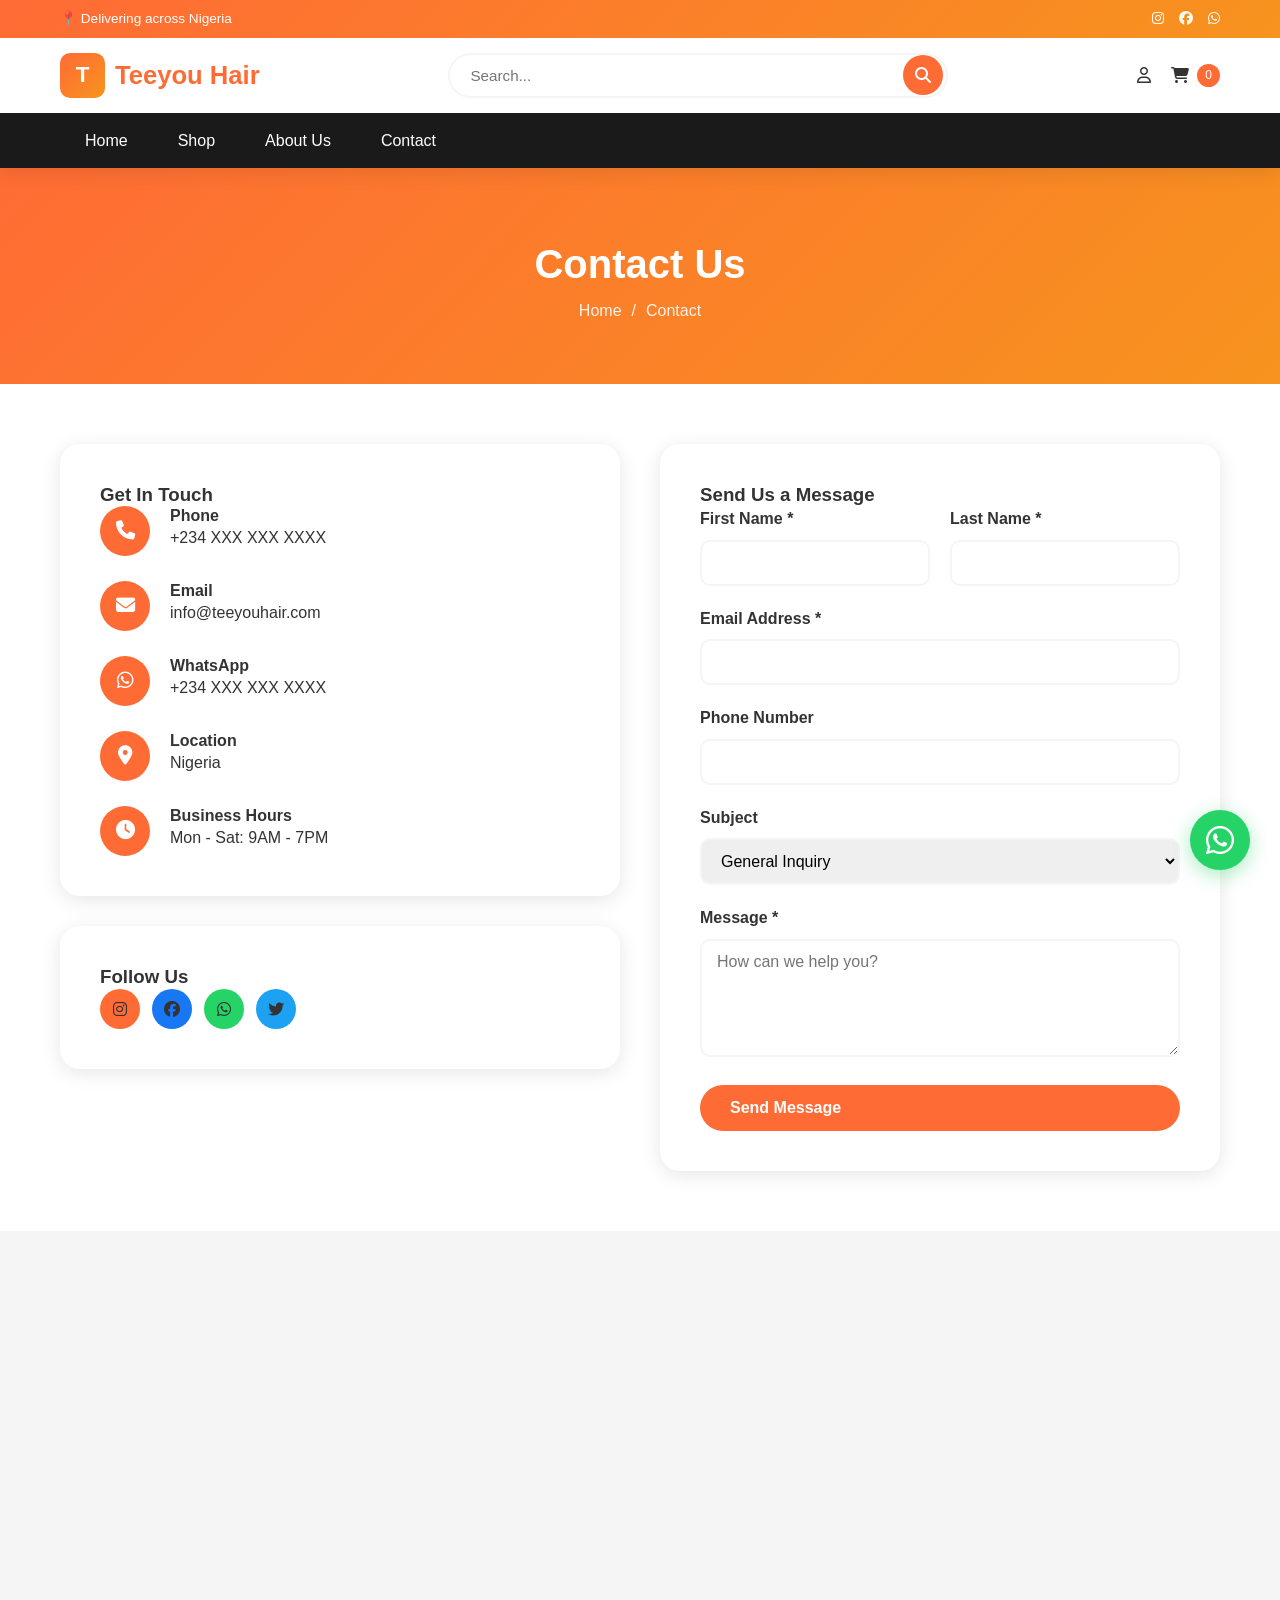
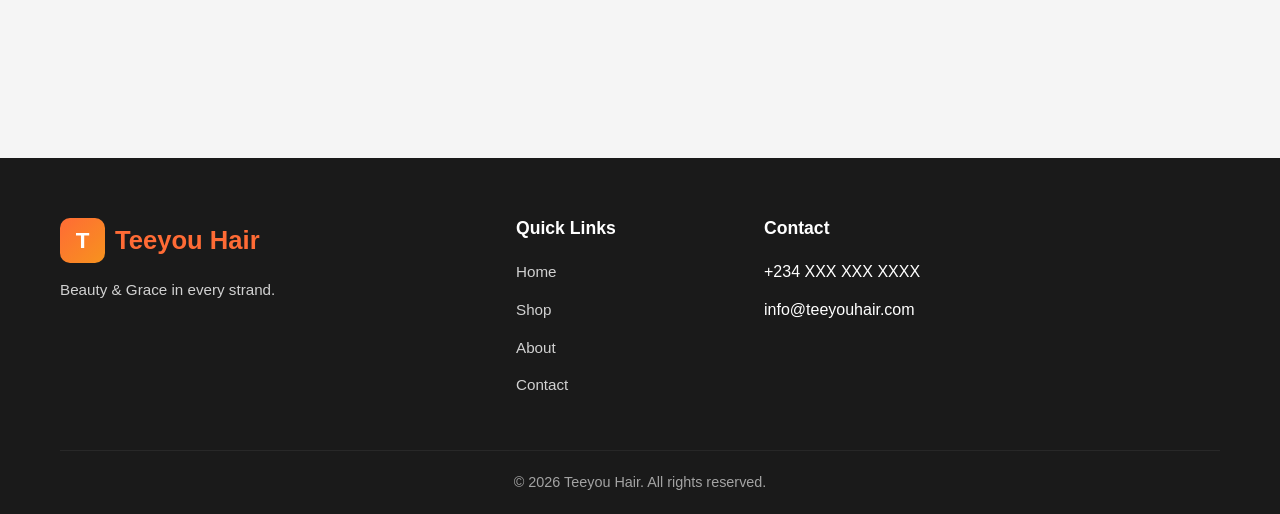
<file: contact.html>
<!DOCTYPE html>
<html lang="en">
<head>
    <meta charset="UTF-8">
    <meta name="viewport" content="width=device-width, initial-scale=1.0, maximum-scale=5.0">
    <title>Contact Us - Teeyou Hair</title>
    <link rel="stylesheet" href="css/styles.css">
    <link rel="stylesheet" href="https://cdnjs.cloudflare.com/ajax/libs/font-awesome/6.4.0/css/all.min.css">
</head>
<body>
    <header class="header">
        <div class="top-bar">
            <div class="container">
                <div class="top-bar-content">
                    <div>📍 Delivering across Nigeria</div>
                    <div><a href="#"><i class="fab fa-instagram"></i></a><a href="#" style="margin-left:15px"><i class="fab fa-facebook"></i></a><a href="#" style="margin-left:15px"><i class="fab fa-whatsapp"></i></a></div>
                </div>
            </div>
        </div>
        <div class="header-main">
            <div class="container">
                <div class="header-content">
                    <a href="index.html" class="logo"><div class="logo-icon">T</div><span>Teeyou Hair</span></a>
                    <div class="search-box"><form><input type="text" placeholder="Search..."><button><i class="fas fa-search"></i></button></form></div>
                    <div class="header-actions">
                        <a href="#"><i class="far fa-user"></i></a>
                        <a href="#"><i class="fas fa-shopping-cart"></i> <span class="cart-count">0</span></a>
                    </div>
                    <div class="mobile-toggle"><span></span><span></span><span></span></div>
                </div>
            </div>
        </div>
        <nav class="nav-main">
            <div class="container">
                <div class="nav-content">
                    <ul class="main-menu">
                        <li><a href="index.html">Home</a></li>
                        <li><a href="products.html">Shop</a></li>
                        <li><a href="about.html">About Us</a></li>
                        <li><a href="contact.html">Contact</a></li>
                    </ul>
                </div>
            </div>
        </nav>
    </header>
    
    <div class="mobile-menu"><div class="mobile-menu-close">&times;</div><ul><li><a href="index.html">Home</a></li><li><a href="products.html">Shop</a></li><li><a href="about.html">About</a></li><li><a href="contact.html">Contact</a></li></ul></div>
    <div class="mobile-overlay"></div>
    
    <section class="page-header">
        <div class="container">
            <h1>Contact Us</h1>
            <div class="breadcrumb"><a href="index.html">Home</a><span>/</span><span>Contact</span></div>
        </div>
    </section>
    
    <section class="contact-section">
        <div class="container">
            <div class="contact-grid">
                <div>
                    <div class="contact-info-box">
                        <h3>Get In Touch</h3>
                        <div class="contact-info-item">
                            <div class="contact-info-icon"><i class="fas fa-phone"></i></div>
                            <div>
                                <h4>Phone</h4>
                                <p>+234 XXX XXX XXXX</p>
                            </div>
                        </div>
                        <div class="contact-info-item">
                            <div class="contact-info-icon"><i class="fas fa-envelope"></i></div>
                            <div>
                                <h4>Email</h4>
                                <p>info@teeyouhair.com</p>
                            </div>
                        </div>
                        <div class="contact-info-item">
                            <div class="contact-info-icon"><i class="fab fa-whatsapp"></i></div>
                            <div>
                                <h4>WhatsApp</h4>
                                <p>+234 XXX XXX XXXX</p>
                            </div>
                        </div>
                        <div class="contact-info-item">
                            <div class="contact-info-icon"><i class="fas fa-map-marker-alt"></i></div>
                            <div>
                                <h4>Location</h4>
                                <p>Nigeria</p>
                            </div>
                        </div>
                        <div class="contact-info-item">
                            <div class="contact-info-icon"><i class="fas fa-clock"></i></div>
                            <div>
                                <h4>Business Hours</h4>
                                <p>Mon - Sat: 9AM - 7PM</p>
                            </div>
                        </div>
                    </div>
                    
                    <div class="contact-info-box">
                        <h3>Follow Us</h3>
                        <div class="footer-social">
                            <a href="#" class="social-link" style="background:var(--primary);"><i class="fab fa-instagram"></i></a>
                            <a href="#" class="social-link" style="background:#1877f2;"><i class="fab fa-facebook"></i></a>
                            <a href="#" class="social-link" style="background:#25d366;"><i class="fab fa-whatsapp"></i></a>
                            <a href="#" class="social-link" style="background:#1da1f2;"><i class="fab fa-twitter"></i></a>
                        </div>
                    </div>
                </div>
                
                <div class="contact-form">
                    <h3>Send Us a Message</h3>
                    <form>
                        <div class="form-row">
                            <div class="form-group">
                                <label>First Name *</label>
                                <input type="text" required>
                            </div>
                            <div class="form-group">
                                <label>Last Name *</label>
                                <input type="text" required>
                            </div>
                        </div>
                        <div class="form-group">
                            <label>Email Address *</label>
                            <input type="email" required>
                        </div>
                        <div class="form-group">
                            <label>Phone Number</label>
                            <input type="tel">
                        </div>
                        <div class="form-group">
                            <label>Subject</label>
                            <select>
                                <option>General Inquiry</option>
                                <option>Order Support</option>
                                <option>Product Question</option>
                                <option>Partnership</option>
                            </select>
                        </div>
                        <div class="form-group">
                            <label>Message *</label>
                            <textarea rows="5" required placeholder="How can we help you?"></textarea>
                        </div>
                        <button type="submit" class="btn btn-primary" style="width:100%;">Send Message</button>
                    </form>
                </div>
            </div>
        </div>
    </section>
    
    <section style="padding:60px 0;background:#f5f5f5;">
        <div class="container">
            <iframe src="https://www.google.com/maps/embed?pb=!1m18!1m12!1m3!1d1d1d1d1d1d1d1d1!2d3.3792!3d6.5244!2m3!1f0!2f0!3f0!3m2!1i1024!2i768!4f13.1!3m3!1m2!1s0x0%3A0x0!2zNsKwMzEnMjAuNCJOIDPDsDE5JzIwLjYiRQ!5e0!3m2!1sen!2sng!4v1234567890" width="100%" height="400" style="border:0;border-radius:20px;" allowfullscreen="" loading="lazy"></iframe>
        </div>
    </section>
    
    <footer class="footer">
        <div class="container">
            <div class="footer-grid">
                <div class="footer-brand">
                    <a href="index.html" class="logo"><div class="logo-icon">T</div><span>Teeyou Hair</span></a>
                    <p>Beauty & Grace in every strand.</p>
                </div>
                <div><h4>Quick Links</h4><ul class="footer-links"><li><a href="index.html">Home</a></li><li><a href="products.html">Shop</a></li><li><a href="about.html">About</a></li><li><a href="contact.html">Contact</a></li></ul></div>
                <div><h4>Contact</h4><ul class="footer-links"><li>+234 XXX XXX XXXX</li><li>info@teeyouhair.com</li></ul></div>
            </div>
            <div class="footer-bottom"><p>&copy; 2026 Teeyou Hair. All rights reserved.</p></div>
        </div>
    </footer>
    
    <a href="https://wa.me/2340000000000" class="whatsapp-float" target="_blank"><i class="fab fa-whatsapp"></i></a>
    <script src="js/script.js"></script>
</body>
</html>
</file>
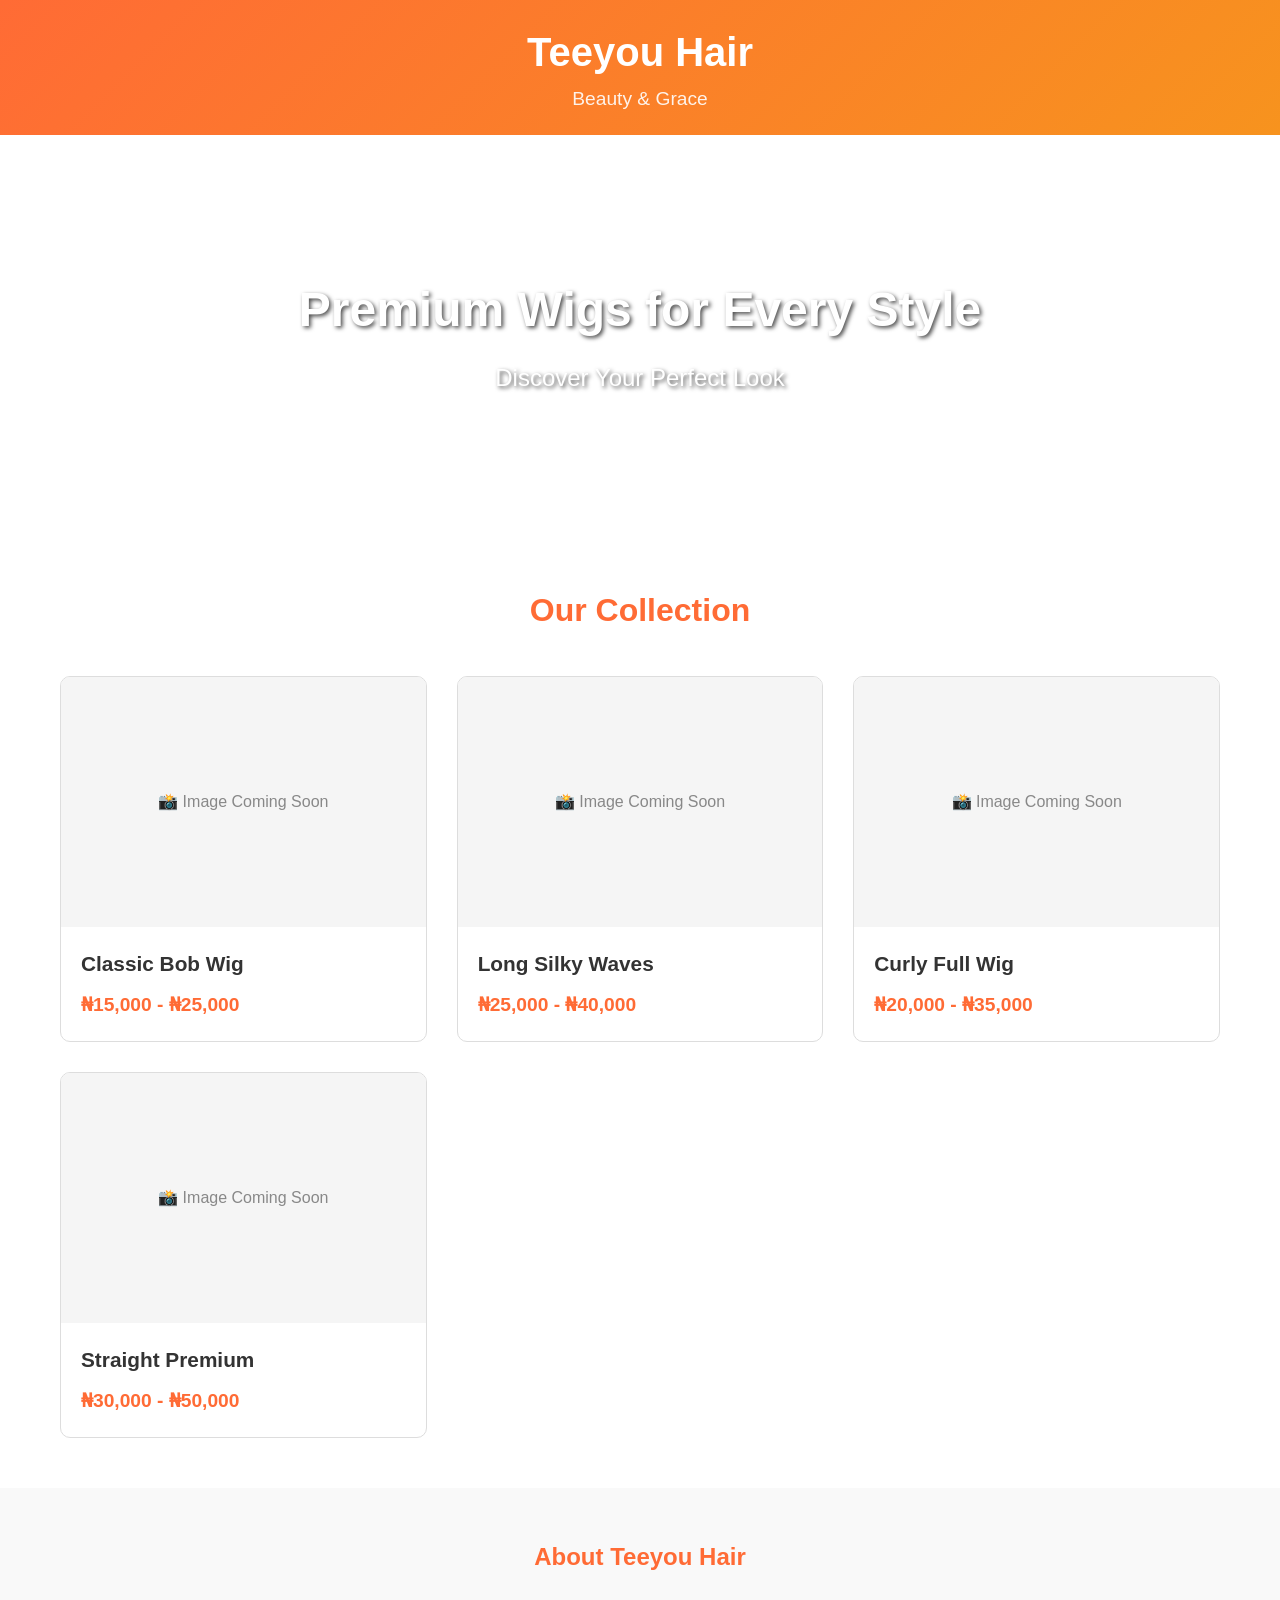
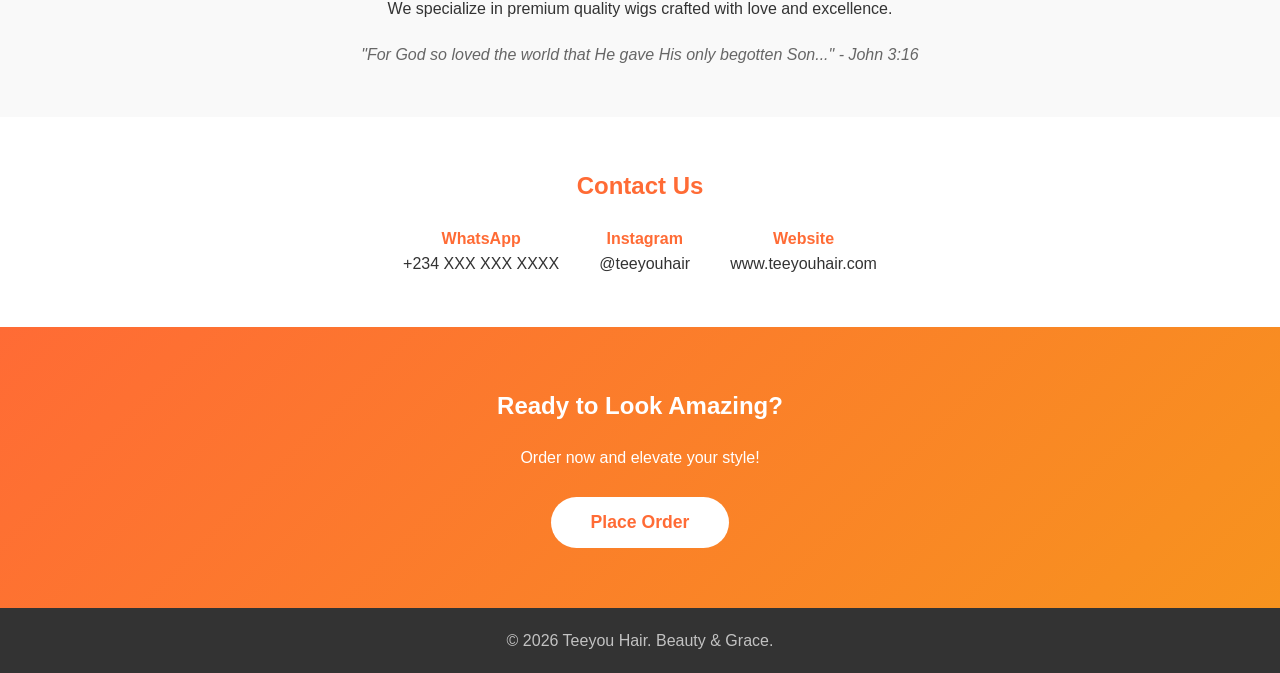
<file: teeyou_hair.html>
<!DOCTYPE html>
<html lang="en">
<head>
    <meta charset="UTF-8">
    <meta name="viewport" content="width=device-width, initial-scale=1.0">
    <title>Teeyou Hair - Beauty & Grace</title>
    <style>
        * { margin: 0; padding: 0; box-sizing: border-box; }
        body { font-family: 'Segoe UI', Tahoma, Geneva, Verdana, sans-serif; line-height: 1.6; color: #333; }
        
        /* Header */
        header {
            background: linear-gradient(135deg, #ff6b35 0%, #f7931e 100%);
            color: white;
            padding: 20px 0;
            text-align: center;
        }
        .logo { font-size: 2.5rem; font-weight: bold; }
        .tagline { font-size: 1.2rem; opacity: 0.9; }
        
        /* Hero */
        .hero {
            background: url('https://images.unsplash.com/photo-1522337360788-8b13dee7a37e?w=1200') center/cover;
            height: 400px;
            display: flex;
            align-items: center;
            justify-content: center;
            text-align: center;
            color: white;
            text-shadow: 2px 2px 4px rgba(0,0,0,0.7);
        }
        .hero h1 { font-size: 3rem; margin-bottom: 10px; }
        .hero p { font-size: 1.5rem; }
        
        /* Products */
        .products { padding: 50px 20px; max-width: 1200px; margin: 0 auto; }
        .products h2 { text-align: center; margin-bottom: 40px; color: #ff6b35; font-size: 2rem; }
        .product-grid { display: grid; grid-template-columns: repeat(auto-fit, minmax(280px, 1fr)); gap: 30px; }
        .product-card {
            border: 1px solid #ddd;
            border-radius: 10px;
            overflow: hidden;
            transition: transform 0.3s;
        }
        .product-card:hover { transform: translateY(-5px); box-shadow: 0 10px 20px rgba(0,0,0,0.1); }
        .product-img { width: 100%; height: 250px; background: #f5f5f5; display: flex; align-items: center; justify-content: center; color: #888; }
        .product-info { padding: 20px; }
        .product-name { font-size: 1.3rem; font-weight: bold; margin-bottom: 10px; }
        .product-price { color: #ff6b35; font-size: 1.2rem; font-weight: bold; }
        
        /* About */
        .about { background: #f9f9f9; padding: 50px 20px; text-align: center; }
        .about h2 { color: #ff6b35; margin-bottom: 20px; }
        .verse { font-style: italic; color: #666; margin-top: 20px; }
        
        /* Contact */
        .contact { padding: 50px 20px; max-width: 800px; margin: 0 auto; text-align: center; }
        .contact h2 { color: #ff6b35; margin-bottom: 20px; }
        .contact-info { display: flex; justify-content: center; gap: 40px; flex-wrap: wrap; }
        .contact-item { text-align: center; }
        .contact-item span { display: block; font-weight: bold; color: #ff6b35; }
        
        /* CTA */
        .cta {
            background: linear-gradient(135deg, #ff6b35 0%, #f7931e 100%);
            color: white;
            text-align: center;
            padding: 60px 20px;
        }
        .cta h2 { margin-bottom: 20px; }
        .cta button {
            background: white;
            color: #ff6b35;
            border: none;
            padding: 15px 40px;
            font-size: 1.1rem;
            border-radius: 30px;
            cursor: pointer;
            font-weight: bold;
            transition: transform 0.3s;
        }
        .cta button:hover { transform: scale(1.05); }
        
        /* Footer */
        footer { background: #333; color: white; text-align: center; padding: 20px; }
        footer p { opacity: 0.7; }
        
        @media (max-width: 768px) {
            .hero h1 { font-size: 2rem; }
            .hero p { font-size: 1.1rem; }
        }
    </style>
</head>
<body>
    <header>
        <div class="logo">Teeyou Hair</div>
        <div class="tagline">Beauty & Grace</div>
    </header>
    
    <section class="hero">
        <div>
            <h1>Premium Wigs for Every Style</h1>
            <p>Discover Your Perfect Look</p>
        </div>
    </section>
    
    <section class="products">
        <h2>Our Collection</h2>
        <div class="product-grid">
            <div class="product-card">
                <div class="product-img">📸 Image Coming Soon</div>
                <div class="product-info">
                    <div class="product-name">Classic Bob Wig</div>
                    <div class="product-price">₦15,000 - ₦25,000</div>
                </div>
            </div>
            <div class="product-card">
                <div class="product-img">📸 Image Coming Soon</div>
                <div class="product-info">
                    <div class="product-name">Long Silky Waves</div>
                    <div class="product-price">₦25,000 - ₦40,000</div>
                </div>
            </div>
            <div class="product-card">
                <div class="product-img">📸 Image Coming Soon</div>
                <div class="product-info">
                    <div class="product-name">Curly Full Wig</div>
                    <div class="product-price">₦20,000 - ₦35,000</div>
                </div>
            </div>
            <div class="product-card">
                <div class="product-img">📸 Image Coming Soon</div>
                <div class="product-info">
                    <div class="product-name">Straight Premium</div>
                    <div class="product-price">₦30,000 - ₦50,000</div>
                </div>
            </div>
        </div>
    </section>
    
    <section class="about">
        <h2>About Teeyou Hair</h2>
        <p>We specialize in premium quality wigs crafted with love and excellence.</p>
        <p class="verse">"For God so loved the world that He gave His only begotten Son..." - John 3:16</p>
    </section>
    
    <section class="contact">
        <h2>Contact Us</h2>
        <div class="contact-info">
            <div class="contact-item">
                <span>WhatsApp</span>
                +234 XXX XXX XXXX
            </div>
            <div class="contact-item">
                <span>Instagram</span>
                @teeyouhair
            </div>
            <div class="contact-item">
                <span>Website</span>
                www.teeyouhair.com
            </div>
        </div>
    </section>
    
    <section class="cta">
        <h2>Ready to Look Amazing?</h2>
        <p>Order now and elevate your style!</p>
        <br>
        <button onclick="alert('WhatsApp us to order!')">Place Order</button>
    </section>
    
    <footer>
        <p>&copy; 2026 Teeyou Hair. Beauty & Grace.</p>
    </footer>
</body>
</html>
</file>
<file: css/styles.css>
/* Teeyou Hair - Complete E-Commerce Stylesheet */

/* CSS Variables */
:root {
    --primary: #ff6b35;
    --primary-dark: #e55a2b;
    --secondary: #f7931e;
    --gold: #d4af37;
    --dark: #1a1a1a;
    --light: #ffffff;
    --gray: #f5f5f5;
    --gray-dark: #e0e0e0;
    --text: #333333;
    --text-light: #666666;
    --success: #28a745;
    --danger: #dc3545;
    --shadow: 0 4px 20px rgba(0,0,0,0.1);
    --shadow-hover: 0 10px 40px rgba(0,0,0,0.15);
    --transition: all 0.3s ease;
    --border-radius: 10px;
    --border-radius-lg: 20px;
}

/* Reset */
*, *::before, *::after { margin: 0; padding: 0; box-sizing: border-box; }
html { scroll-behavior: smooth; }
body { font-family: 'Segoe UI', Tahoma, Geneva, Verdana, sans-serif; line-height: 1.6; color: var(--text); background: var(--light); overflow-x: hidden; }
h1, h2, h3, h4, h5, h6 { font-weight: 700; line-height: 1.2; }
a { text-decoration: none; color: inherit; transition: var(--transition); }
ul { list-style: none; }
img { max-width: 100%; height: auto; display: block; }
button, input, select, textarea { font-family: inherit; font-size: 1rem; }
button { cursor: pointer; border: none; outline: none; }

/* Container */
.container { max-width: 1200px; margin: 0 auto; padding: 0 20px; }

/* Header */
.header { background: var(--light); position: fixed; width: 100%; top: 0; z-index: 1000; box-shadow: var(--shadow); }
.top-bar { background: linear-gradient(135deg, var(--primary) 0%, var(--secondary) 100%); color: white; padding: 8px 0; font-size: 0.85rem; }
.top-bar-content { display: flex; justify-content: space-between; align-items: center; }
.top-bar a { opacity: 0.95; }
.top-bar a:hover { opacity: 1; }
.header-main { padding: 15px 0; }
.header-content { display: flex; justify-content: space-between; align-items: center; }
.logo { display: flex; align-items: center; gap: 10px; font-size: 1.6rem; font-weight: 800; color: var(--primary); }
.logo-icon { width: 45px; height: 45px; background: linear-gradient(135deg, var(--primary) 0%, var(--secondary) 100%); border-radius: 10px; display: flex; align-items: center; justify-content: center; color: white; font-weight: bold; font-size: 1.4rem; }
.search-box { flex: 1; max-width: 500px; margin: 0 30px; position: relative; }
.search-box input { width: 100%; padding: 12px 50px 12px 20px; border: 2px solid var(--gray); border-radius: 50px; font-size: 0.95rem; transition: var(--transition); }
.search-box input:focus { border-color: var(--primary); outline: none; }
.search-box button { position: absolute; right: 5px; top: 50%; transform: translateY(-50%); background: var(--primary); color: white; border: none; width: 40px; height: 40px; border-radius: 50%; display: flex; align-items: center; justify-content: center; }
.header-actions { display: flex; align-items: center; gap: 20px; }
.header-actions a { display: flex; align-items: center; gap: 8px; font-weight: 500; }
.header-actions a:hover { color: var(--primary); }
.cart-count { background: var(--primary); color: white; padding: 2px 8px; border-radius: 20px; font-size: 0.75rem; }

/* Navigation */
.nav-main { background: var(--dark); color: white; }
.nav-content { display: flex; align-items: center; }
.main-menu { display: flex; gap: 0; }
.main-menu > li { position: relative; }
.main-menu > li > a { padding: 15px 25px; display: block; font-weight: 500; position: relative; }
.main-menu > li > a::after { content: ''; position: absolute; bottom: 0; left: 0; width: 0; height: 3px; background: var(--primary); transition: var(--transition); }
.main-menu > li:hover > a::after { width: 100%; }
.main-menu a:hover { color: var(--primary); }

/* Dropdown */
.dropdown { position: absolute; top: 100%; left: 0; background: white; min-width: 220px; box-shadow: var(--shadow-hover); border-radius: var(--border-radius); opacity: 0; visibility: hidden; transform: translateY(10px); transition: var(--transition); }
.main-menu > li:hover > .dropdown { opacity: 1; visibility: visible; transform: translateY(0); }
.dropdown li a { padding: 12px 20px; display: block; color: var(--text); border-bottom: 1px solid var(--gray); }
.dropdown li a:hover { background: var(--gray); color: var(--primary); padding-left: 25px; }

/* Mobile Menu */
.mobile-toggle { display: none; flex-direction: column; gap: 5px; cursor: pointer; z-index: 1002; }
.mobile-toggle span { width: 25px; height: 3px; background: var(--dark); transition: var(--transition); border-radius: 2px; }
.mobile-menu { display: block; position: fixed; top: 0; left: -100%; width: 85%; max-width: 320px; height: 100%; background: #fff; z-index: 1001; padding: 70px 20px 20px; transition: all 0.3s ease; overflow-y: auto; box-shadow: 5px 0 25px rgba(0,0,0,0.2); }
.mobile-menu.active { left: 0; }
.mobile-menu-close { position: absolute; top: 20px; right: 20px; font-size: 2rem; cursor: pointer; color: var(--dark); line-height: 1; }
.mobile-menu ul { margin-top: 10px; }
.mobile-menu > ul > li { border-bottom: 1px solid #eee; }
.mobile-menu a { display: block; padding: 14px 0; font-weight: 600; color: var(--text); font-size: 1rem; }
.mobile-menu a:hover { color: var(--primary); padding-left: 5px; }
.mobile-overlay { display: none; position: fixed; top: 0; left: 0; width: 100%; height: 100%; background: rgba(0,0,0,0.6); z-index: 1000; opacity: 0; pointer-events: none; transition: opacity 0.3s ease; }
.mobile-overlay.active { opacity: 1; pointer-events: all; display: block; }

/* Hero */
.hero { height: 600px; background: linear-gradient(135deg, rgba(255,107,53,0.92) 0%, rgba(247,147,30,0.92) 100%), url('https://images.unsplash.com/photo-1522337360788-8b13dee7a37e?w=1920') center/cover; display: flex; align-items: center; margin-top: 120px; }
.hero-content { max-width: 700px; color: white; }
.hero h1 { font-size: 3.2rem; margin-bottom: 20px; text-shadow: 2px 2px 4px rgba(0,0,0,0.3); }
.hero p { font-size: 1.2rem; margin-bottom: 30px; opacity: 0.95; }
.hero-buttons { display: flex; gap: 15px; flex-wrap: wrap; }
.btn { padding: 14px 30px; border-radius: 50px; font-weight: 600; display: inline-flex; align-items: center; gap: 8px; transition: var(--transition); }
.btn-primary { background: var(--primary); color: white; }
.btn-primary:hover { background: var(--primary-dark); transform: translateY(-2px); box-shadow: 0 5px 20px rgba(255,107,53,0.4); }
.btn-secondary { background: white; color: var(--primary); }
.btn-secondary:hover { background: var(--gray); }
.btn-outline { border: 2px solid white; color: white; }
.btn-outline:hover { background: white; color: var(--primary); }

/* Categories */
.categories { padding: 60px 0; }
.section-header { display: flex; justify-content: space-between; align-items: center; margin-bottom: 40px; flex-wrap: wrap; gap: 20px; }
.section-title { font-size: 2rem; color: var(--dark); }
.section-title span { color: var(--primary); }
.view-all { color: var(--primary); font-weight: 600; display: flex; align-items: center; gap: 5px; }
.categories-grid { display: grid; grid-template-columns: repeat(4, 1fr); gap: 25px; }
.category-card { position: relative; border-radius: var(--border-radius-lg); overflow: hidden; aspect-ratio: 1; }
.category-card img { width: 100%; height: 100%; object-fit: cover; transition: var(--transition); }
.category-card:hover img { transform: scale(1.1); }
.category-overlay { position: absolute; inset: 0; background: linear-gradient(to top, rgba(0,0,0,0.7), transparent); display: flex; align-items: flex-end; padding: 20px; }
.category-overlay h3 { color: white; font-size: 1.3rem; }

/* Products */
.products { padding: 60px 0; background: var(--gray); }
.products-grid { display: grid; grid-template-columns: repeat(4, 1fr); gap: 25px; }
.product-card { background: white; border-radius: var(--border-radius-lg); overflow: hidden; box-shadow: var(--shadow); transition: var(--transition); }
.product-card:hover { transform: translateY(-8px); box-shadow: var(--shadow-hover); }
.product-image { position: relative; height: 250px; background: var(--gray); overflow: hidden; }
.product-image img { width: 100%; height: 100%; object-fit: cover; }
.product-badge { position: absolute; top: 15px; left: 15px; background: var(--primary); color: white; padding: 5px 12px; border-radius: 20px; font-size: 0.75rem; font-weight: 600; text-transform: uppercase; }
.product-wishlist { position: absolute; top: 15px; right: 15px; background: white; width: 35px; height: 35px; border-radius: 50%; display: flex; align-items: center; justify-content: center; cursor: pointer; box-shadow: var(--shadow); transition: var(--transition); }
.product-wishlist:hover { background: var(--danger); color: white; }
.product-actions { position: absolute; bottom: -50px; left: 0; right: 0; display: flex; justify-content: center; gap: 10px; padding: 15px; transition: var(--transition); }
.product-card:hover .product-actions { bottom: 0; }
.product-action-btn { padding: 10px 20px; background: white; border-radius: 50px; font-weight: 600; font-size: 0.85rem; display: flex; align-items: center; gap: 5px; box-shadow: var(--shadow); }
.product-action-btn:hover { background: var(--primary); color: white; }
.product-info { padding: 20px; }
.product-category { color: var(--primary); font-size: 0.8rem; font-weight: 600; text-transform: uppercase; margin-bottom: 5px; }
.product-name { font-size: 1.1rem; font-weight: 600; margin-bottom: 10px; color: var(--dark); }
.product-price { display: flex; align-items: center; gap: 10px; }
.current-price { font-size: 1.2rem; font-weight: 700; color: var(--primary); }
.old-price { font-size: 0.95rem; color: var(--text-light); text-decoration: line-through; }
.product-rating { display: flex; align-items: center; gap: 5px; margin-top: 10px; color: var(--gold); font-size: 0.85rem; }

/* Banner */
.banner { padding: 60px 0; }
.banner-grid { display: grid; grid-template-columns: 1fr 1fr; gap: 30px; }
.banner-card { position: relative; border-radius: var(--border-radius-lg); overflow: hidden; height: 300px; }
.banner-card img { width: 100%; height: 100%; object-fit: cover; }
.banner-overlay { position: absolute; inset: 0; background: linear-gradient(135deg, rgba(0,0,0,0.6), rgba(0,0,0,0.2)); display: flex; align-items: center; padding: 40px; }
.banner-content { color: white; max-width: 400px; }
.banner-content h2 { font-size: 2rem; margin-bottom: 15px; }
.banner-content p { margin-bottom: 20px; opacity: 0.9; }

/* Features */
.features { padding: 60px 0; background: var(--gray); }
.features-grid { display: grid; grid-template-columns: repeat(4, 1fr); gap: 30px; }
.feature-box { background: white; padding: 30px; border-radius: var(--border-radius-lg); text-align: center; box-shadow: var(--shadow); }
.feature-icon { width: 70px; height: 70px; background: linear-gradient(135deg, var(--primary) 0%, var(--secondary) 100%); border-radius: 50%; display: flex; align-items: center; justify-content: center; margin: 0 auto 20px; font-size: 1.8rem; color: white; }
.feature-box h3 { margin-bottom: 10px; }
.feature-box p { color: var(--text-light); font-size: 0.9rem; }

/* About */
.about { padding: 80px 0; }
.about-grid { display: grid; 1fr 1fr; gap: 60px; align-items: center; }
.about-image { position: relative; }
.about-image img { border-radius: var(--border-radius-lg); }
.about-image::before { content: ''; position: absolute; top: -20px; left: -20px; width: 100%; height: 100%; border: 3px solid var(--primary); border-radius: var(--border-radius-lg); z-index: -1; }
.about-content h2 { font-size: 2.2rem; margin-bottom: 20px; }
.about-content h2 span { color: var(--primary); }
.about-content p { margin-bottom: 20px; color: var(--text-light); }
.about-stats { display: grid; grid-template-columns: repeat(3, 1fr); gap: 20px; margin-top: 30px; }
.stat-item { text-align: center; padding: 20px; background: var(--gray); border-radius: var(--border-radius); }
.stat-number { font-size: 2rem; font-weight: 700; color: var(--primary); }

/* Testimonials */
.testimonials { padding: 80px 0; background: linear-gradient(135deg, var(--primary) 0%, var(--secondary) 100%); }
.testimonials .section-title { color: white; }
.testimonials-grid { display: grid; grid-template-columns: repeat(3, 1fr); gap: 30px; }
.testimonial-card { background: white; padding: 30px; border-radius: var(--border-radius-lg); }
.testimonial-text { font-style: italic; margin-bottom: 20px; color: var(--text-light); }
.testimonial-author { display: flex; align-items: center; gap: 15px; }
.author-avatar { width: 50px; height: 50px; background: var(--primary); border-radius: 50%; display: flex; align-items: center; justify-content: center; color: white; font-weight: bold; }
.testimonial-author h4 { margin-bottom: 3px; }
.testimonial-author span { font-size: 0.85rem; color: var(--text-light); }

/* Newsletter */
.newsletter { padding: 60px 0; background: var(--dark); color: white; text-align: center; }
.newsletter h2 { margin-bottom: 15px; }
.newsletter p { margin-bottom: 25px; opacity: 0.8; }
.newsletter-form { display: flex; max-width: 500px; margin: 0 auto; gap: 10px; }
.newsletter-form input { flex: 1; padding: 15px 20px; border: none; border-radius: 50px; font-size: 1rem; }
.newsletter-form button { padding: 15px 30px; background: var(--primary); color: white; border: none; border-radius: 50px; font-weight: 600; white-space: nowrap; }

/* Footer */
.footer { background: var(--dark); color: white; padding: 60px 0 20px; }
.footer-grid { display: grid; grid-template-columns: 2fr 1fr 1fr 1fr; gap: 40px; margin-bottom: 40px; }
.footer-brand p { margin: 15px 0; opacity: 0.8; font-size: 0.95rem; }
.footer-social { display: flex; gap: 12px; }
.social-link { width: 40px; height: 40px; background: rgba(255,255,255,0.1); border-radius: 50%; display: flex; align-items: center; justify-content: center; transition: var(--transition); }
.social-link:hover { background: var(--primary); }
.footer h4 { font-size: 1.1rem; margin-bottom: 20px; color: white; }
.footer-links li { margin-bottom: 12px; }
.footer-links a { opacity: 0.8; font-size: 0.95rem; }
.footer-links a:hover { opacity: 1; color: var(--primary); padding-left: 5px; }
.footer-bottom { text-align: center; padding-top: 20px; border-top: 1px solid rgba(255,255,255,0.1); opacity: 0.6; font-size: 0.9rem; }

/* Page Header */
.page-header { background: linear-gradient(135deg, var(--primary) 0%, var(--secondary) 100%); color: white; padding: 120px 0 60px; margin-top: 120px; text-align: center; }
.page-header h1 { font-size: 2.5rem; margin-bottom: 10px; }
.breadcrumb { display: flex; justify-content: center; gap: 10px; opacity: 0.9; }
.breadcrumb a:hover { text-decoration: underline; }

/* Products Page */
.products-section { padding: 60px 0; }
.products-layout { display: grid; grid-template-columns: 280px 1fr; gap: 40px; }
.sidebar { background: white; padding: 30px; border-radius: var(--border-radius-lg); height: fit-content; }
.sidebar-section { margin-bottom: 30px; }
.sidebar-section h4 { margin-bottom: 15px; padding-bottom: 10px; border-bottom: 2px solid var(--gray); }
.category-list li { margin-bottom: 10px; }
.category-list a { display: flex; justify-content: space-between; padding: 8px 0; }
.category-list a:hover { color: var(--primary); padding-left: 5px; }
.price-range input { width: 100%; margin-bottom: 10px; }
.filter-buttons { display: flex; gap: 10px; margin-top: 15px; }
.filter-btn { padding: 8px 20px; border: 2px solid var(--gray); background: white; border-radius: 50px; font-size: 0.9rem; cursor: pointer; transition: var(--transition); }
.filter-btn.active, .filter-btn:hover { background: var(--primary); border-color: var(--primary); color: white; }

/* Contact Page */
.contact-section { padding: 60px 0; }
.contact-grid { display: grid; grid-template-columns: 1fr 1fr; gap: 40px; }
.contact-info-box { background: white; padding: 40px; border-radius: var(--border-radius-lg); box-shadow: var(--shadow); margin-bottom: 30px; }
.contact-info-item { display: flex; gap: 20px; margin-bottom: 25px; }
.contact-info-item:last-child { margin-bottom: 0; }
.contact-info-icon { width: 50px; height: 50px; background: var(--primary); border-radius: 50%; display: flex; align-items: center; justify-content: center; color: white; font-size: 1.2rem; flex-shrink: 0; }
.contact-form { background: white; padding: 40px; border-radius: var(--border-radius-lg); box-shadow: var(--shadow); }
.form-row { display: grid; grid-template-columns: 1fr 1fr; gap: 20px; }
.form-group { margin-bottom: 20px; }
.form-group label { display: block; margin-bottom: 8px; font-weight: 600; }
.form-group input, .form-group textarea, .form-group select { width: 100%; padding: 12px 15px; border: 2px solid var(--gray); border-radius: var(--border-radius); transition: var(--transition); }
.form-group input:focus, .form-group textarea:focus, .form-group select:focus { border-color: var(--primary); outline: none; }

/* WhatsApp Float */
.whatsapp-float { position: fixed; bottom: 30px; right: 30px; background: #25d366; width: 60px; height: 60px; border-radius: 50%; display: flex; align-items: center; justify-content: center; font-size: 2rem; color: white; box-shadow: 0 5px 20px rgba(37,211,102,0.4); z-index: 999; animation: pulse 2s infinite; }
@keyframes pulse { 0%, 100% { transform: scale(1); } 50% { transform: scale(1.1); } }

/* Responsive - Tablet */
@media (max-width: 1200px) { 
    .categories-grid, .products-grid { grid-template-columns: repeat(3, 1fr); } 
    .container { padding: 0 15px; }
}
@media (max-width: 992px) { 
    .categories-grid, .products-grid, .features-grid, .testimonials-grid { grid-template-columns: repeat(2, 1fr); }
    .footer-grid { grid-template-columns: repeat(2, 1fr); }
    .about-grid, .contact-grid, .products-layout { grid-template-columns: 1fr; }
    .banner-grid { grid-template-columns: 1fr; }
    .search-box { display: none; }
    .main-menu { display: none; }
    .mobile-toggle { display: flex; }
    .mobile-menu { display: block; }
    .mobile-overlay { display: block; }
    .hero h1 { font-size: 2.2rem; }
    .top-bar { display: none; }
    .header-main { padding: 10px 0; }
    .logo { font-size: 1.4rem; }
    .logo-icon { width: 35px; height: 35px; font-size: 1.2rem; }
    .header-actions { gap: 15px; font-size: 0.9rem; }
    .section-title { font-size: 1.8rem; }
    .products-grid { gap: 15px; }
    .product-image { height: 200px; }
    .product-info { padding: 15px; }
    .product-name { font-size: 1rem; }
    .current-price { font-size: 1.1rem; }
    .feature-box { padding: 20px; }
    .testimonial-card { padding: 20px; }
    .contact-form, .contact-info-box { padding: 25px; }
    .banner-card { height: 200px; }
    .banner-content h2 { font-size: 1.5rem; }
}

/* Responsive - Mobile */
@media (max-width: 768px) { 
    * { max-width: 100vw; }
    body { overflow-x: hidden; }
    .categories-grid, .products-grid, .features-grid, .testimonials-grid { grid-template-columns: 1fr !important; gap: 15px; }
    .footer-grid { grid-template-columns: 1fr !important; gap: 30px; }
    .about-stats { grid-template-columns: 1fr !important; }
    .newsletter-form { flex-direction: column; }
    .hero { height: auto; padding: 120px 15px 60px; margin-top: 100px; }
    .hero h1 { font-size: 1.6rem !important; line-height: 1.3; }
    .hero p { font-size: 1rem; }
    .hero-buttons { flex-direction: column; gap: 10px; }
    .hero-buttons .btn { width: 100%; text-align: center; padding: 12px 20px; }
    .form-row { grid-template-columns: 1fr !important; }
    .header-actions { gap: 10px; font-size: 0.8rem; }
    .header-actions a span { display: none; }
    .header-actions a i { font-size: 1.2rem; }
    .cart-count { padding: 2px 5px; font-size: 0.7rem; }
    
    /* Mobile menu */
    .mobile-menu { width: 85%; max-width: 300px; left: -100%; }
    .mobile-menu.active { left: 0; }
    .mobile-menu ul li a { padding: 12px 0; font-size: 1rem; }
    .mobile-overlay { opacity: 0; pointer-events: none; }
    .mobile-overlay.active { opacity: 1; pointer-events: all; }
    
    /* Products */
    .product-card { margin-bottom: 10px; }
    .product-image { height: 180px; }
    .product-badge { font-size: 0.7rem; padding: 4px 8px; }
    .product-wishlist { width: 30px; height: 30px; font-size: 0.9rem; }
    .product-actions { display: none; }
    .product-card:hover .product-actions { display: none; }
    .product-category { font-size: 0.75rem; }
    .product-name { font-size: 0.95rem; }
    .product-rating { font-size: 0.8rem; }
    .product-rating span { display: none; }
    
    /* Sidebar */
    .sidebar { padding: 15px; margin-bottom: 20px; }
    .category-list a { font-size: 0.9rem; }
    .filter-buttons { flex-wrap: wrap; }
    .filter-btn { padding: 6px 12px; font-size: 0.8rem; }
    
    /* Sections */
    .section { padding: 40px 0; }
    .section-title { font-size: 1.5rem; margin-bottom: 25px; }
    .section-header { flex-direction: column; align-items: flex-start; gap: 15px; }
    
    /* About */
    .about-content h2 { font-size: 1.5rem; }
    .about-stats { gap: 10px; }
    .stat-item { padding: 15px; }
    .stat-number { font-size: 1.5rem; }
    .verse { padding: 15px; font-size: 0.95rem; }
    
    /* Contact */
    .contact-info-item { flex-direction: column; gap: 10px; }
    .contact-info-icon { width: 40px; height: 40px; }
    .form-group { margin-bottom: 15px; }
    .form-group label { font-size: 0.9rem; }
    .form-group input, .form-group textarea, .form-group select { padding: 10px 12px; font-size: 0.9rem; }
    
    /* Footer */
    .footer { padding: 40px 0 15px; }
    .footer-brand { text-align: center; }
    .footer-social { justify-content: center; }
    .footer h4 { font-size: 1rem; }
    .footer-links a { font-size: 0.9rem; }
    .footer-bottom { font-size: 0.8rem; }
    
    /* WhatsApp float */
    .whatsapp-float { width: 50px; height: 50px; font-size: 1.5rem; bottom: 20px; right: 20px; }
    
    /* Page header */
    .page-header { padding: 100px 15px 40px; margin-top: 100px; }
    .page-header h1 { font-size: 1.8rem; }
    .breadcrumb { font-size: 0.85rem; }
    
    /* Banner */
    .banner-card { height: 150px; }
    .banner-overlay { padding: 20px; }
    .banner-content h2 { font-size: 1.2rem; }
    .banner-content p { font-size: 0.9rem; margin-bottom: 10px; }
    .banner-content .btn { padding: 10px 20px; font-size: 0.9rem; }
}

/* Extra small mobile */
@media (max-width: 480px) {
    .hero h1 { font-size: 1.4rem !important; }
    .products-grid { grid-template-columns: 1fr; }
    .category-card { min-height: 120px; }
    .feature-icon { width: 50px; height: 50px; font-size: 1.2rem; }
    .testimonial-author { flex-direction: column; text-align: center; }
    .newsletter-form input, .newsletter-form button { width: 100%; }
}

/* Animations */
@keyframes fadeInUp { from { opacity: 0; transform: translateY(30px); } to { opacity: 1; transform: translateY(0); } }
.animate { animation: fadeInUp 0.6s ease forwards; }
</file>
